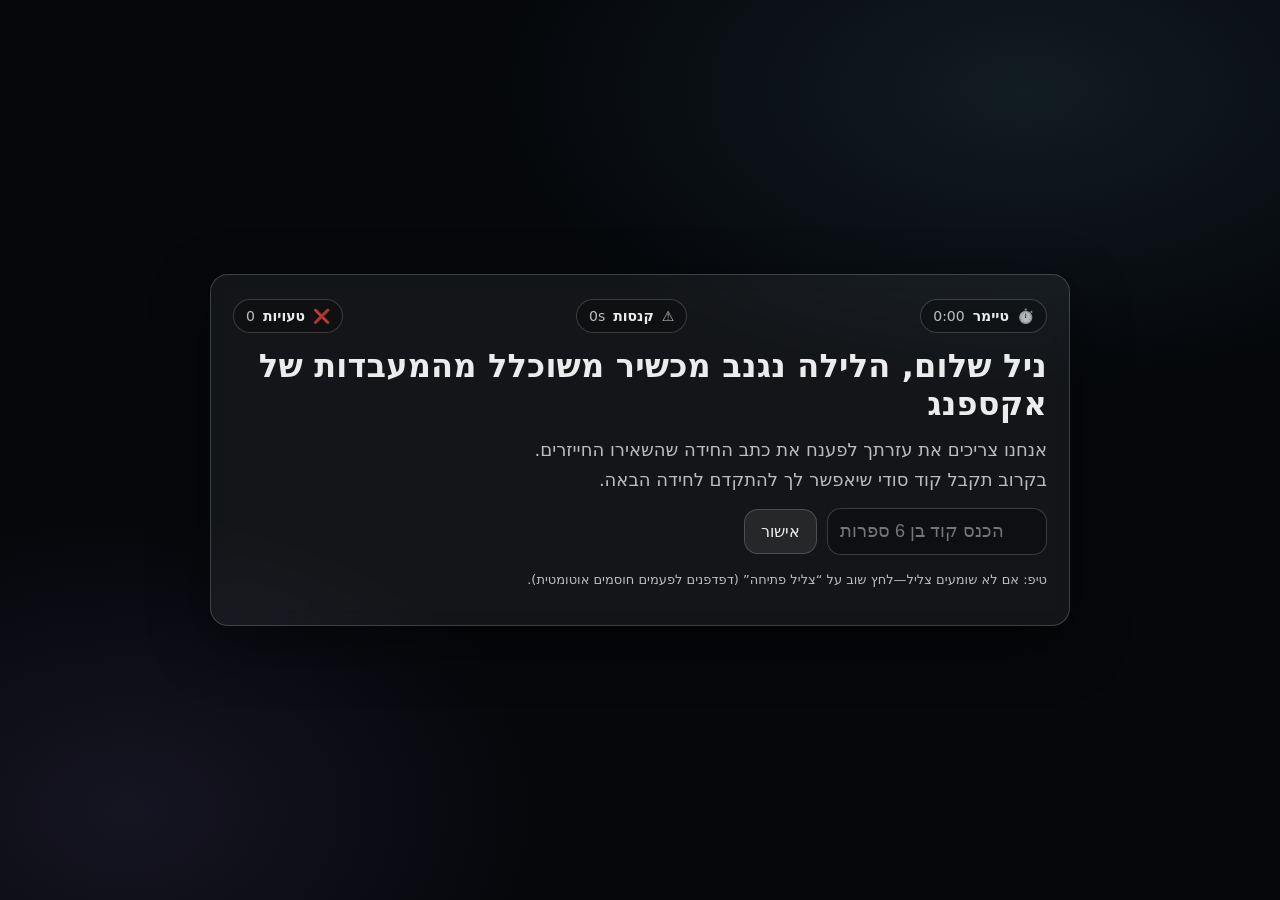
<file: index.html>
<!doctype html>
<html lang="he" dir="rtl">
<head>
  <meta charset="utf-8">
  <meta name="viewport" content="width=device-width, initial-scale=1">
  <title>משימה סודית לניל</title>
  <meta name="robots" content="noindex,nofollow">
  <link rel="stylesheet" href="style.css?v=3">
  
</head>
<body class="">

<div class="wrap">
  <div class="card">
    <div class="topbar">
      <div class="pill">⏱️ <strong>טיימר</strong> <span id="timer">0:00</span></div>
      <div class="pill">⚠️ <strong>קנסות</strong> <span id="penalty">0s</span></div>
      <div class="pill">❌ <strong>טעויות</strong> <span id="wrongs">0</span></div>
    </div>
      <div class="pill" style="display:none" id="debugStore"></div>

    <h1>ניל שלום, הלילה נגנב מכשיר משוכלל מהמעבדות של אקספנג</h1>
    <p>
      אנחנו צריכים את עזרתך לפענח את כתב החידה שהשאירו החייזרים.<br>
      בקרוב תקבל קוד סודי שיאפשר לך להתקדם לחידה הבאה.
    </p>

    <div class="row">
      <input class="code" type="text" id="code" inputmode="numeric" maxlength="6" placeholder="הכנס קוד בן 6 ספרות">
      <button onclick="checkCode('676767','riddle1.html')">אישור</button>
      </div>

    <p class="small" style="margin-top:14px;">
      טיפ: אם לא שומעים צליל—לחץ שוב על “צליל פתיחה” (דפדפנים לפעמים חוסמים אוטומטית).
    </p>
  </div>
</div>

<script>initHUD();</script>

<script src="script.js?v=3"></script>

</body>
</html>
</file>
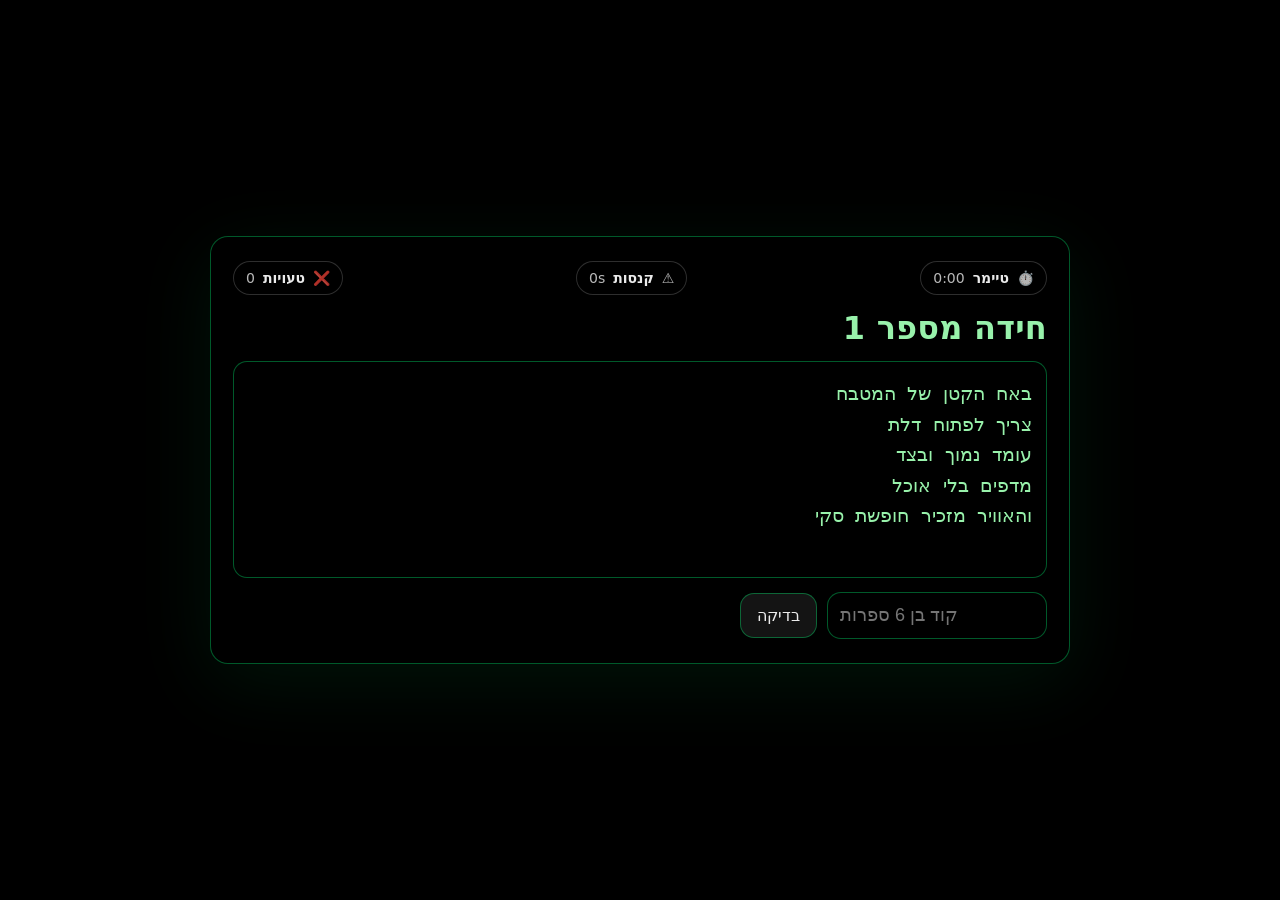
<file: riddle1.html>
<!doctype html>
<html lang="he" dir="rtl">
<head>
  <meta charset="utf-8">
  <meta name="viewport" content="width=device-width, initial-scale=1">
  <title>חידה 1 – מטריקס</title>
  <meta name="robots" content="noindex,nofollow">
  <link rel="stylesheet" href="style.css?v=3">
  
</head>
<body class="theme-matrix">

<canvas class="bg-canvas" id="matrixCanvas"></canvas>

<div class="wrap">
  <div class="card">
    <div class="topbar">
      <div class="pill">⏱️ <strong>טיימר</strong> <span id="timer">0:00</span></div>
      <div class="pill">⚠️ <strong>קנסות</strong> <span id="penalty">0s</span></div>
      <div class="pill">❌ <strong>טעויות</strong> <span id="wrongs">0</span></div>
    </div>

    <h1>חידה מספר 1</h1>

    <pre class="riddle">
באח הקטן של המטבח
צריך לפתוח דלת
עומד נמוך ובצד
מדפים בלי אוכל
והאוויר מזכיר חופשת סקי
    </pre>

    <div class="row">
      <input class="code" type="text" id="code" inputmode="numeric" maxlength="6" placeholder="קוד בן 6 ספרות">
      <button onclick="checkCode('101010','riddle2.html')">בדיקה</button>
      </div>
  </div>
</div>

<script>
  initHUD();
  startMatrixRain();
</script>

<script src="script.js?v=3"></script>

</body>
</html>
</file>
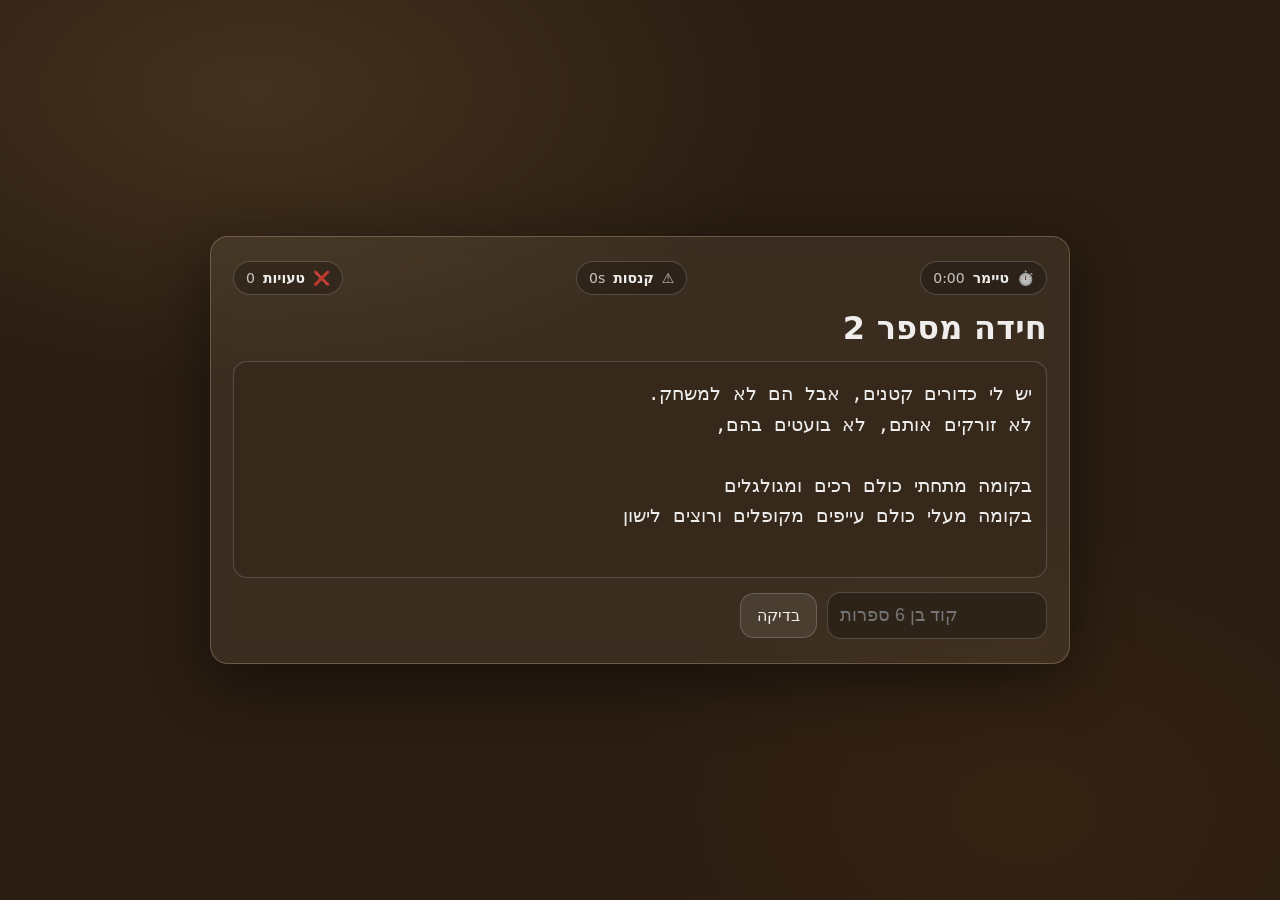
<file: riddle2.html>
<!doctype html>
<html lang="he" dir="rtl">
<head>
  <meta charset="utf-8">
  <meta name="viewport" content="width=device-width, initial-scale=1">
  <title>חידה 2 – אינדיאנה ג'ונס</title>
  <meta name="robots" content="noindex,nofollow">
  <link rel="stylesheet" href="style.css?v=3">
  
</head>
<body class="theme-indiana">

<div class="wrap">
  <div class="card">
    <div class="topbar">
      <div class="pill">⏱️ <strong>טיימר</strong> <span id="timer">0:00</span></div>
      <div class="pill">⚠️ <strong>קנסות</strong> <span id="penalty">0s</span></div>
      <div class="pill">❌ <strong>טעויות</strong> <span id="wrongs">0</span></div>
    </div>

    <h1>חידה מספר 2</h1>

    <pre class="riddle">
יש לי כדורים קטנים, אבל הם לא למשחק.
לא זורקים אותם, לא בועטים בהם,

בקומה מתחתי כולם רכים ומגולגלים
בקומה מעלי כולם עייפים מקופלים ורוצים לישון
    </pre>

    <div class="row">
      <input class="code" type="text" id="code" inputmode="numeric" maxlength="6" placeholder="קוד בן 6 ספרות">
      <button onclick="checkCode('876748','riddle3.html')">בדיקה</button>
      </div>
  </div>
</div>

<script>initHUD();</script>

<script src="script.js?v=3"></script>

</body>
</html>
</file>
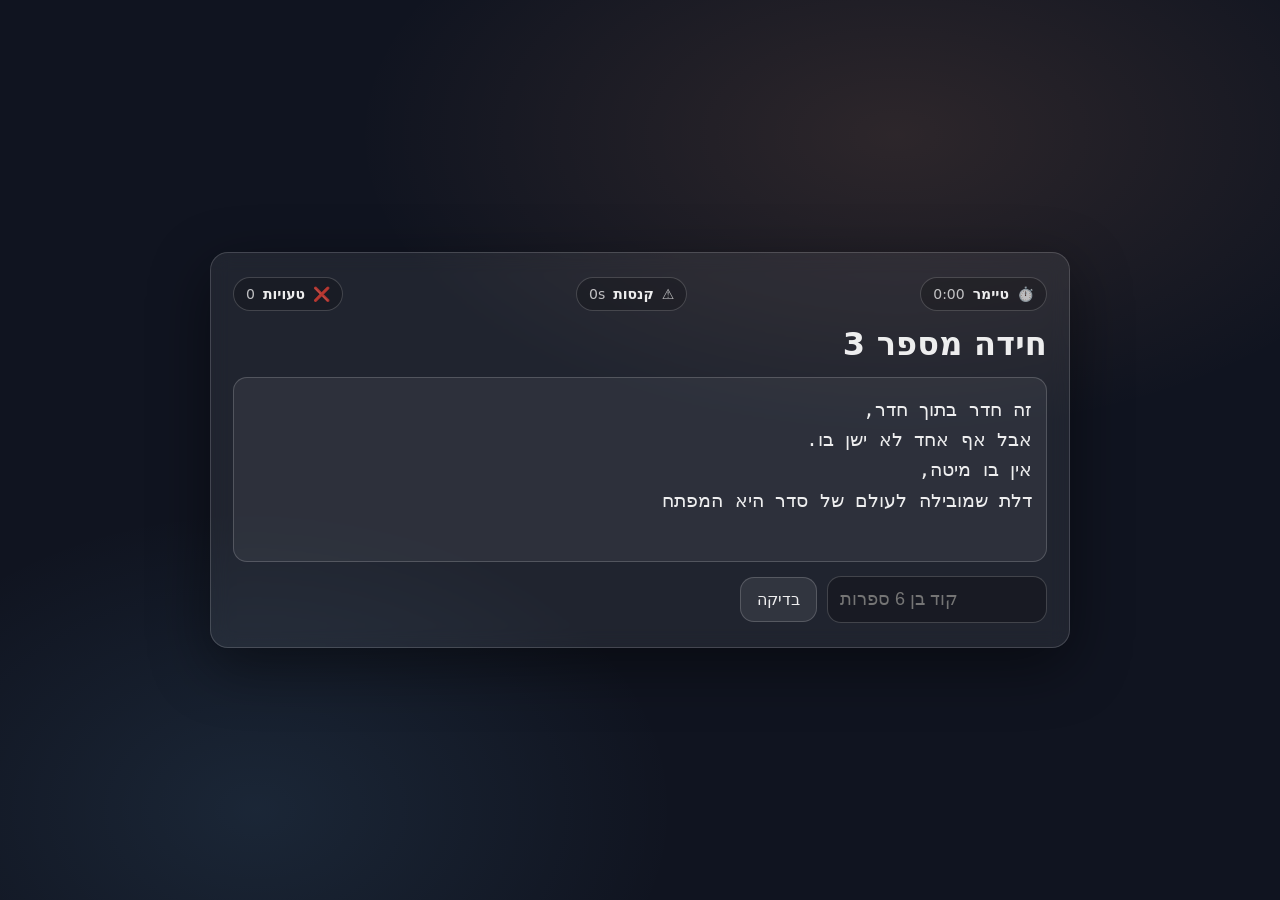
<file: riddle3.html>
<!doctype html>
<html lang="he" dir="rtl">
<head>
  <meta charset="utf-8">
  <meta name="viewport" content="width=device-width, initial-scale=1">
  <title>חידה 3 – וואלס וגרומיט</title>
  <meta name="robots" content="noindex,nofollow">
  <link rel="stylesheet" href="style.css?v=3">
  
</head>
<body class="theme-wallace">

<div class="wrap">
  <div class="card">
    <div class="topbar">
      <div class="pill">⏱️ <strong>טיימר</strong> <span id="timer">0:00</span></div>
      <div class="pill">⚠️ <strong>קנסות</strong> <span id="penalty">0s</span></div>
      <div class="pill">❌ <strong>טעויות</strong> <span id="wrongs">0</span></div>
    </div>

    <h1>חידה מספר 3</h1>

    <pre class="riddle">
זה חדר בתוך חדר,
אבל אף אחד לא ישן בו.
אין בו מיטה,
דלת שמובילה לעולם של סדר היא המפתח
    </pre>

    <div class="row">
      <input class="code" type="text" id="code" inputmode="numeric" maxlength="6" placeholder="קוד בן 6 ספרות">
      <button onclick="checkCode('106799','riddle4.html')">בדיקה</button>
      </div>
  </div>
</div>

<script>initHUD();</script>

<script src="script.js?v=3"></script>

</body>
</html>
</file>
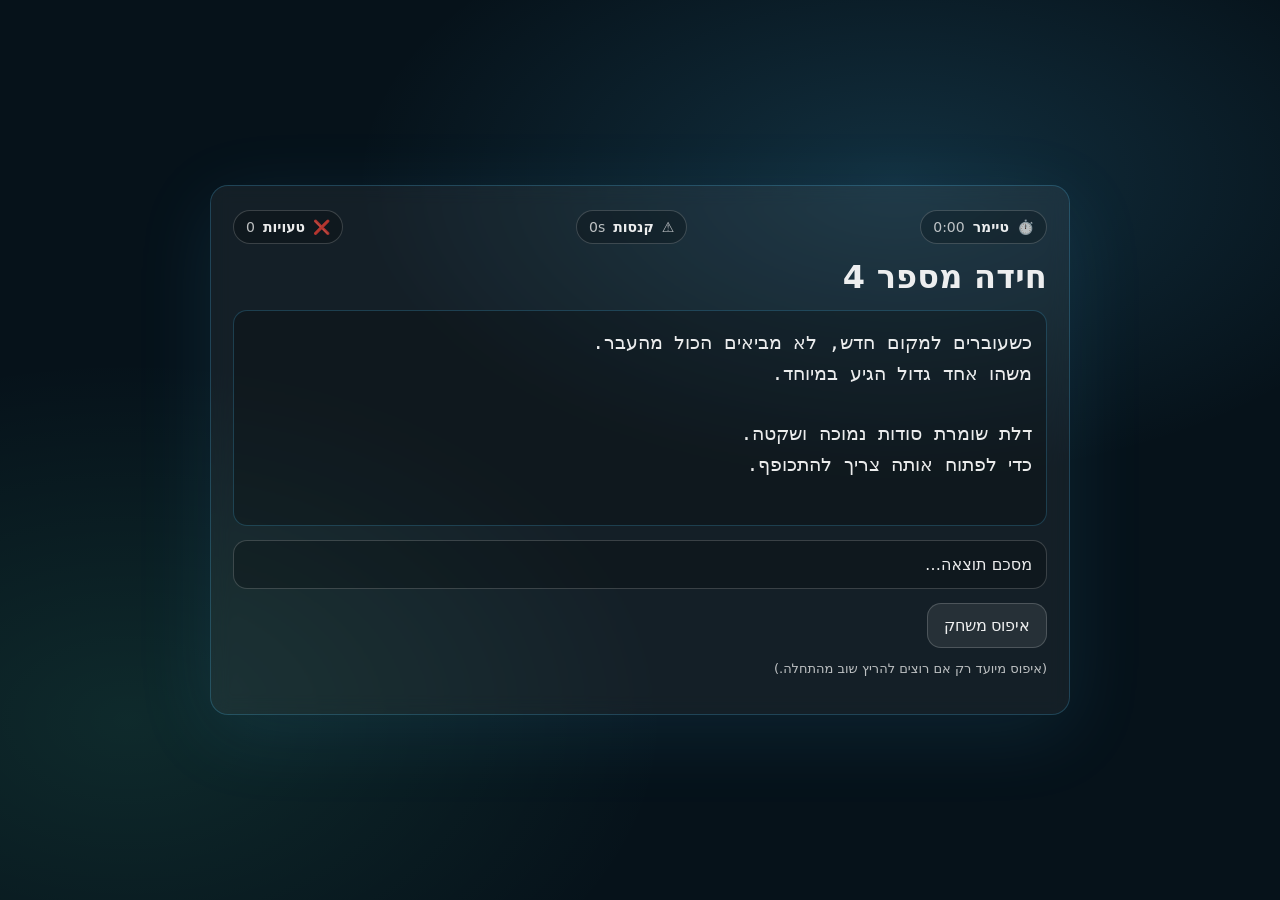
<file: riddle4.html>
<!doctype html>
<html lang="he" dir="rtl">
<head>
  <meta charset="utf-8">
  <meta name="viewport" content="width=device-width, initial-scale=1">
  <title>חידה 4 – אווטאר</title>
  <meta name="robots" content="noindex,nofollow">
  <link rel="stylesheet" href="style.css?v=3">
  
</head>
<body class="theme-avatar">

<div class="wrap">
  <div class="card">
    <div class="topbar">
      <div class="pill">⏱️ <strong>טיימר</strong> <span id="timer">0:00</span></div>
      <div class="pill">⚠️ <strong>קנסות</strong> <span id="penalty">0s</span></div>
      <div class="pill">❌ <strong>טעויות</strong> <span id="wrongs">0</span></div>
    </div>

    <h1>חידה מספר 4</h1>

    <pre class="riddle">
כשעוברים למקום חדש, לא מביאים הכול מהעבר.
משהו אחד גדול הגיע במיוחד.

דלת שומרת סודות נמוכה ושקטה.
כדי לפתוח אותה צריך להתכופף.
    </pre>

    <div class="result" id="finalScore">מסכם תוצאה…</div>

    <div class="row">
      <button onclick="resetGame()">איפוס משחק</button>
    </div>

    <p class="small" style="margin-top:10px;">
      (איפוס מיועד רק אם רוצים להריץ שוב מהתחלה.)
    </p>
  </div>
</div>

<script>
  initHUD();
  renderFinish();
</script>

<script src="script.js?v=3"></script>

</body>
</html>
</file>
<file: style.css>
:root{
  --bg:#05070a;
  --card: rgba(255,255,255,0.06);
  --border: rgba(255,255,255,0.18);
  --text: rgba(255,255,255,0.92);
  --muted: rgba(255,255,255,0.72);
  --accent: #7dd3fc;
  --shadow: 0 18px 60px rgba(0,0,0,0.45);
  --radius: 18px;
}

*{ box-sizing:border-box; }
html,body{ height:100%; }
body{
  margin:0;
  font-family: system-ui, -apple-system, "Segoe UI", Arial, sans-serif;
  background: radial-gradient(900px 500px at 80% 10%, rgba(125,211,252,0.10), transparent 60%),
              radial-gradient(700px 500px at 10% 90%, rgba(167,139,250,0.10), transparent 60%),
              var(--bg);
  color: var(--text);
  display:flex;
  align-items:center;
  justify-content:center;
  padding: 20px;
  overflow:hidden;
}

.bg-canvas{
  position:fixed;
  inset:0;
  z-index:-1;
  opacity:0.65;
}

.wrap{ width:min(860px, 100%); }
.card{
  background: var(--card);
  border: 1px solid var(--border);
  border-radius: var(--radius);
  padding: 24px 22px;
  box-shadow: var(--shadow);
  backdrop-filter: blur(10px);
}

h1{
  margin:0 0 12px;
  font-size: clamp(22px, 3vw, 32px);
  letter-spacing: 0.2px;
}
p{
  margin: 10px 0;
  font-size: clamp(16px, 2.2vw, 18px);
  line-height: 1.65;
  color: var(--muted);
}

pre.riddle{
  margin: 14px 0 10px;
  padding: 16px 14px;
  border-radius: 14px;
  border: 1px solid var(--border);
  background: rgba(0,0,0,0.22);
  font-size: clamp(16px, 2.1vw, 19px);
  line-height: 1.6;
  white-space: pre-wrap;
}

.row{
  display:flex;
  gap: 10px;
  flex-wrap:wrap;
  align-items:center;
  margin-top: 14px;
}

input.code{
  direction:ltr;
  font-variant-numeric: tabular-nums;
  padding: 12px 12px;
  font-size: 18px;
  border-radius: 14px;
  border: 1px solid var(--border);
  background: rgba(0,0,0,0.25);
  color: var(--text);
  outline:none;
  width: 220px;
  max-width: 100%;
}

button{
  padding: 12px 16px;
  font-size: 16px;
  border-radius: 14px;
  border: 1px solid var(--border);
  background: rgba(255,255,255,0.08);
  color: var(--text);
  cursor:pointer;
  transition: transform .08s ease, background .2s ease;
}
button:hover{ background: rgba(255,255,255,0.12); }
button:active{ transform: translateY(1px); }

.topbar{
  display:flex;
  justify-content:space-between;
  align-items:center;
  gap:12px;
  margin-bottom: 14px;
  flex-wrap:wrap;
}
.pill{
  padding: 8px 12px;
  border-radius: 999px;
  border: 1px solid var(--border);
  background: rgba(0,0,0,0.22);
  color: var(--muted);
  font-size: 14px;
  display:flex;
  align-items:center;
  gap:8px;
}
.pill strong{ color: var(--text); font-weight:600; }

.small{
  font-size: 13px;
  color: var(--muted);
}

/* THEME: MATRIX (riddle1) */
body.theme-matrix{
  background: #000;
  color: rgba(160,255,180,0.95);
}
body.theme-matrix .card{
  border-color: rgba(0,255,120,0.35);
  background: rgba(0,0,0,0.55);
  box-shadow: 0 18px 80px rgba(0,255,120,0.08);
}
body.theme-matrix pre.riddle{
  border-color: rgba(0,255,120,0.35);
  background: rgba(0,0,0,0.65);
  color: rgba(160,255,180,0.95);
}
body.theme-matrix input.code, body.theme-matrix button{
  border-color: rgba(0,255,120,0.35);
}

/* THEME: INDIANA (riddle2) */
body.theme-indiana{
  background: radial-gradient(900px 500px at 20% 10%, rgba(255,200,120,0.12), transparent 60%),
              radial-gradient(700px 500px at 80% 90%, rgba(120,70,20,0.14), transparent 60%),
              #2a1d12;
}
body.theme-indiana .card{
  background: rgba(255,235,200,0.08);
  border-color: rgba(255,220,170,0.25);
}
body.theme-indiana pre.riddle{
  background: rgba(35,22,12,0.20);
}

/* THEME: WALLACE (riddle3) */
body.theme-wallace{
  background: radial-gradient(900px 500px at 70% 15%, rgba(255,170,120,0.12), transparent 60%),
              radial-gradient(700px 500px at 20% 90%, rgba(120,200,255,0.10), transparent 60%),
              #101420;
}
body.theme-wallace .card{
  background: rgba(255,255,255,0.07);
  border-color: rgba(255,255,255,0.16);
}
body.theme-wallace pre.riddle{
  background: rgba(255,255,255,0.06);
}

/* THEME: AVATAR (riddle4) */
body.theme-avatar{
  background: radial-gradient(900px 500px at 70% 20%, rgba(80,200,255,0.16), transparent 60%),
              radial-gradient(900px 600px at 10% 80%, rgba(90,255,200,0.10), transparent 60%),
              #06121a;
}
body.theme-avatar .card{
  border-color: rgba(80,200,255,0.22);
  box-shadow: 0 18px 80px rgba(80,200,255,0.10);
}
body.theme-avatar pre.riddle{
  border-color: rgba(80,200,255,0.22);
}

/* footer result */
.result{
  margin-top: 14px;
  padding: 14px;
  border-radius: 14px;
  border: 1px solid var(--border);
  background: rgba(0,0,0,0.22);
}
</file>
